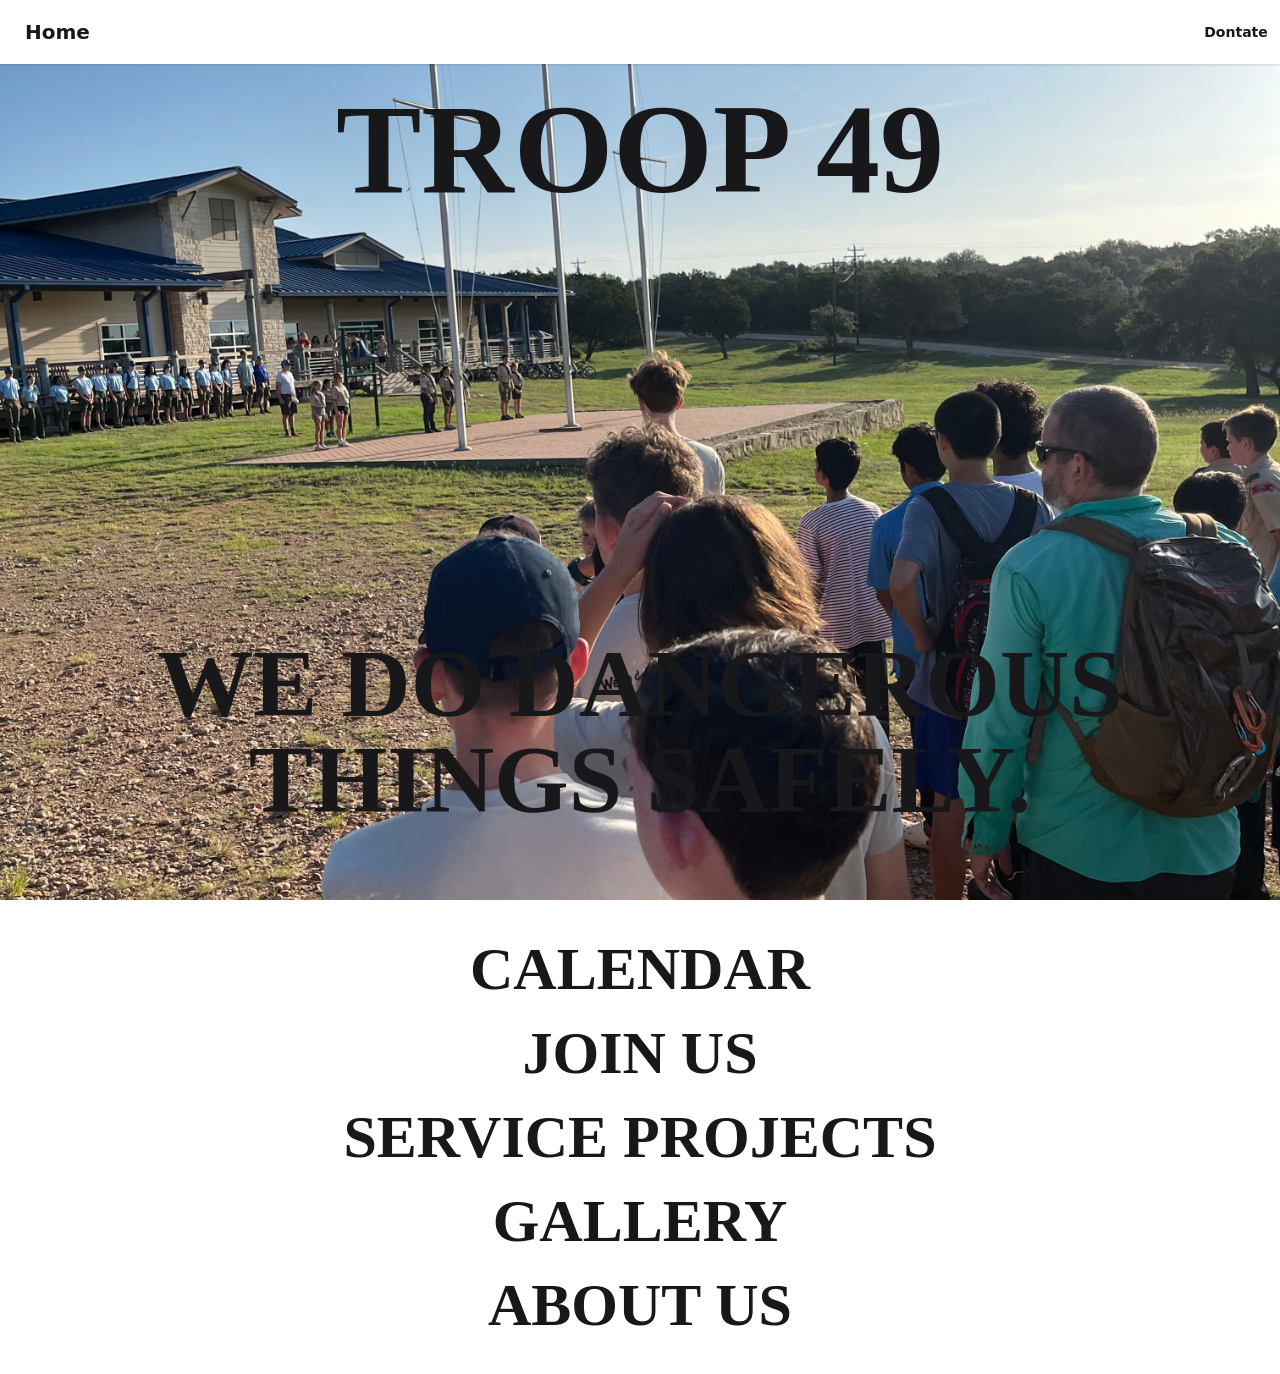
<file: index.html>
<!doctype html>
<html>
<head>
  <meta charset="UTF-8">
  <meta name="viewport" content="width=device-width, initial-scale=1.0">
  <link href="./output.css" rel="stylesheet">
  <link href="https://api.fontshare.com/v2/css?f[]=supreme@500,700&display=swap" rel="stylesheet"> 
</head>
<body>
    <div class="navbar bg-base-100 shadow-sm absolute top-0 z-10">
        <div class="flex-1">
            <a class="btn btn-ghost text-xl" href="./">Home</a>
        </div>
        <div class="flex-none">
            <button class="btn btn-square btn-ghost">
                <a href="https://troop49atx.square.site/" class="mr-8">Dontate</a>
            </button>
        </div>
    </div>

    <div class="relative text-center font-[supreme] font-bold flex h-screen object-center">
        <img src="hero3.jpg" alt="pluh" class="h-[100vh] min-w-screen overflow-x-hidden object-cover">
        <p class="absolute top-[5%] left-[50%] translate-x-[-50%] xl:text-9xl lg:text-8xl md:text-7xl text-4xl mt-10">
            TROOP 49
        </p>
        <p class="absolute bottom-[8%] m-0 left-[50%] translate-x-[-50%] w-[90vw] 2xl:text-9xl lg:text-8xl md:text-7xl text-4xl">
            WE DO DANGEROUS THINGS SAFELY.
        </p>
    </div>
    <div class="flex items-center flex-col justify-center text-center text-6xl m-[3vh] font-[supreme] font-bold">
        <a href="https://calendar.google.com/calendar/u/0?cid=YXVzdGludHJvb3A0OUBnbWFpbC5jb20" class="w-auto p-3 hover:text-7xl hover:p-1.5">
            CALENDAR
        </a>
        <a onclick="my_modal_2.showModal()" class="w-auto p-3 hover:text-7xl hover:p-1.5 cursor-pointer">
            JOIN US
        </a>
        <dialog id="my_modal_2" class="modal">
            <div class="modal-box font-sans">
                <h3 class="text-lg font-bold">Welcome!</h3>
                <p class="py-4 text-[1rem] font-normal">
                    Join us on any Tuesday night at Fath Lutheran Church!<br>
                    6600 Woodrow Ave, Austin, TX 78757; Tuesdays 7:00 PM
                </p>
                <div class="modal-action">
                    <form method="dialog">
                        <!-- if there is a button in form, it will close the modal -->
                        <button class="btn">Close</button>
                    </form>
                </div>
            </div>
        </dialog>
        <a href="./service" class="text-p w-auto p-3 hover:text-7xl hover:p-1.5">
            SERVICE PROJECTS
        </a>
        <a href="./gallery" class="w-auto p-3 hover:text-7xl hover:p-1.5">
            GALLERY
        </a>
        <a href="./aboutus" class="w-auto p-3 hover:text-7xl hover:p-1.5">
            ABOUT US
        </a>
    </div>
</body>
</html>
</file>
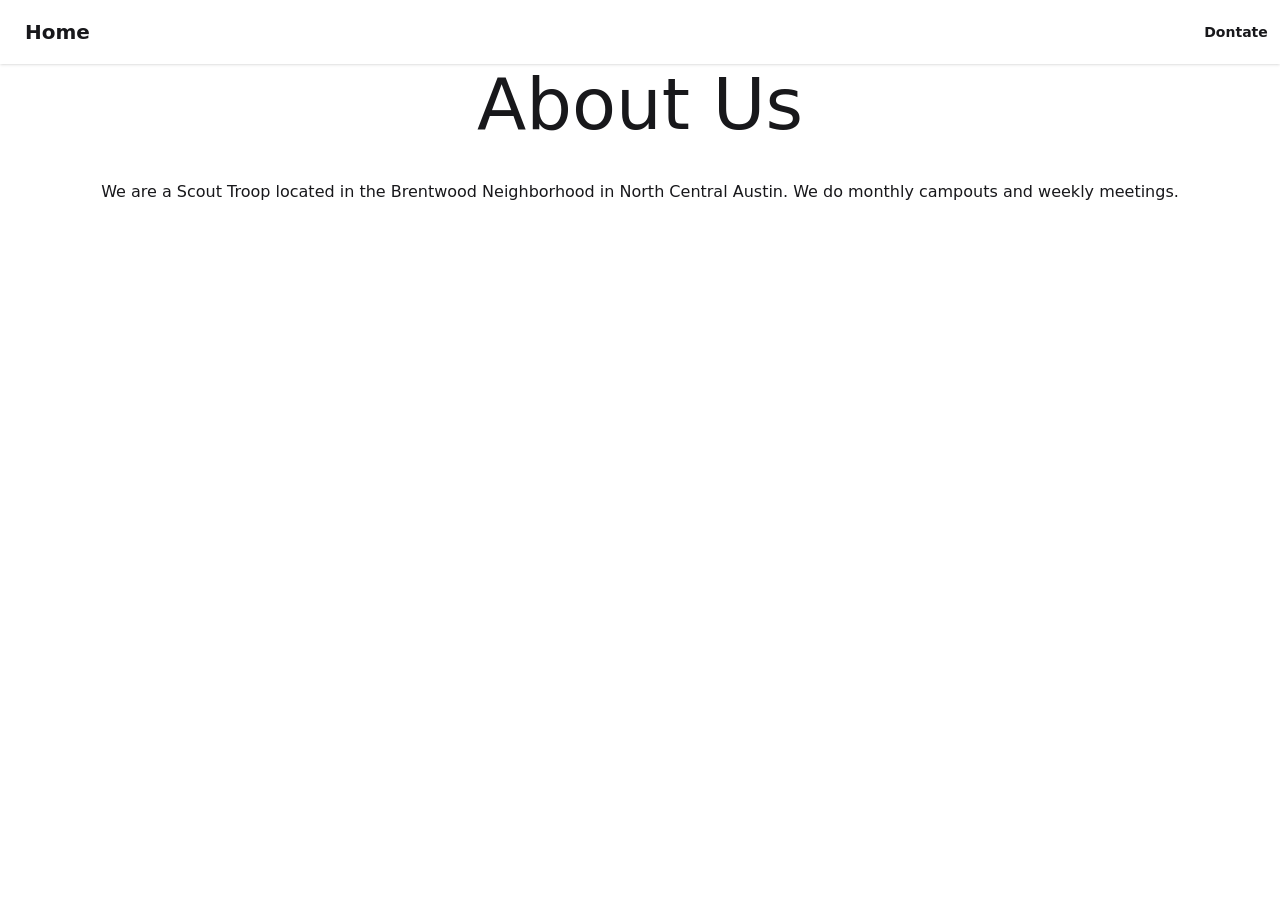
<file: aboutus/index.html>
<!doctype html>
<html>
<head>
  <meta charset="UTF-8">
  <meta name="viewport" content="width=device-width, initial-scale=1.0">
  <link href="../output.css" rel="stylesheet">
  <link href="https://api.fontshare.com/v2/css?f[]=supreme@500,700&display=swap" rel="stylesheet"> 
</head>
<body>
    <div class="navbar bg-base-100 shadow-sm absolute top-0 z-10">
        <div class="flex-1">
            <a class="btn btn-ghost text-xl" href="../">Home</a>
        </div>
        <div class="flex-none">
            <button class="btn btn-square btn-ghost">
                <a href="https://troop49atx.square.site/" class="mr-8">Dontate</a>
            </button>
        </div>
    </div>

    <div class=" flex flex-col  items-center justify-center mt-17">
        <h1 class="text-7xl text-center">About Us</h1>
        <p class="mt-10">
            We are a Scout Troop located in the Brentwood Neighborhood in North Central Austin. We do monthly campouts and weekly meetings.
        </p>
    </div>
</body>
</html>
</file>
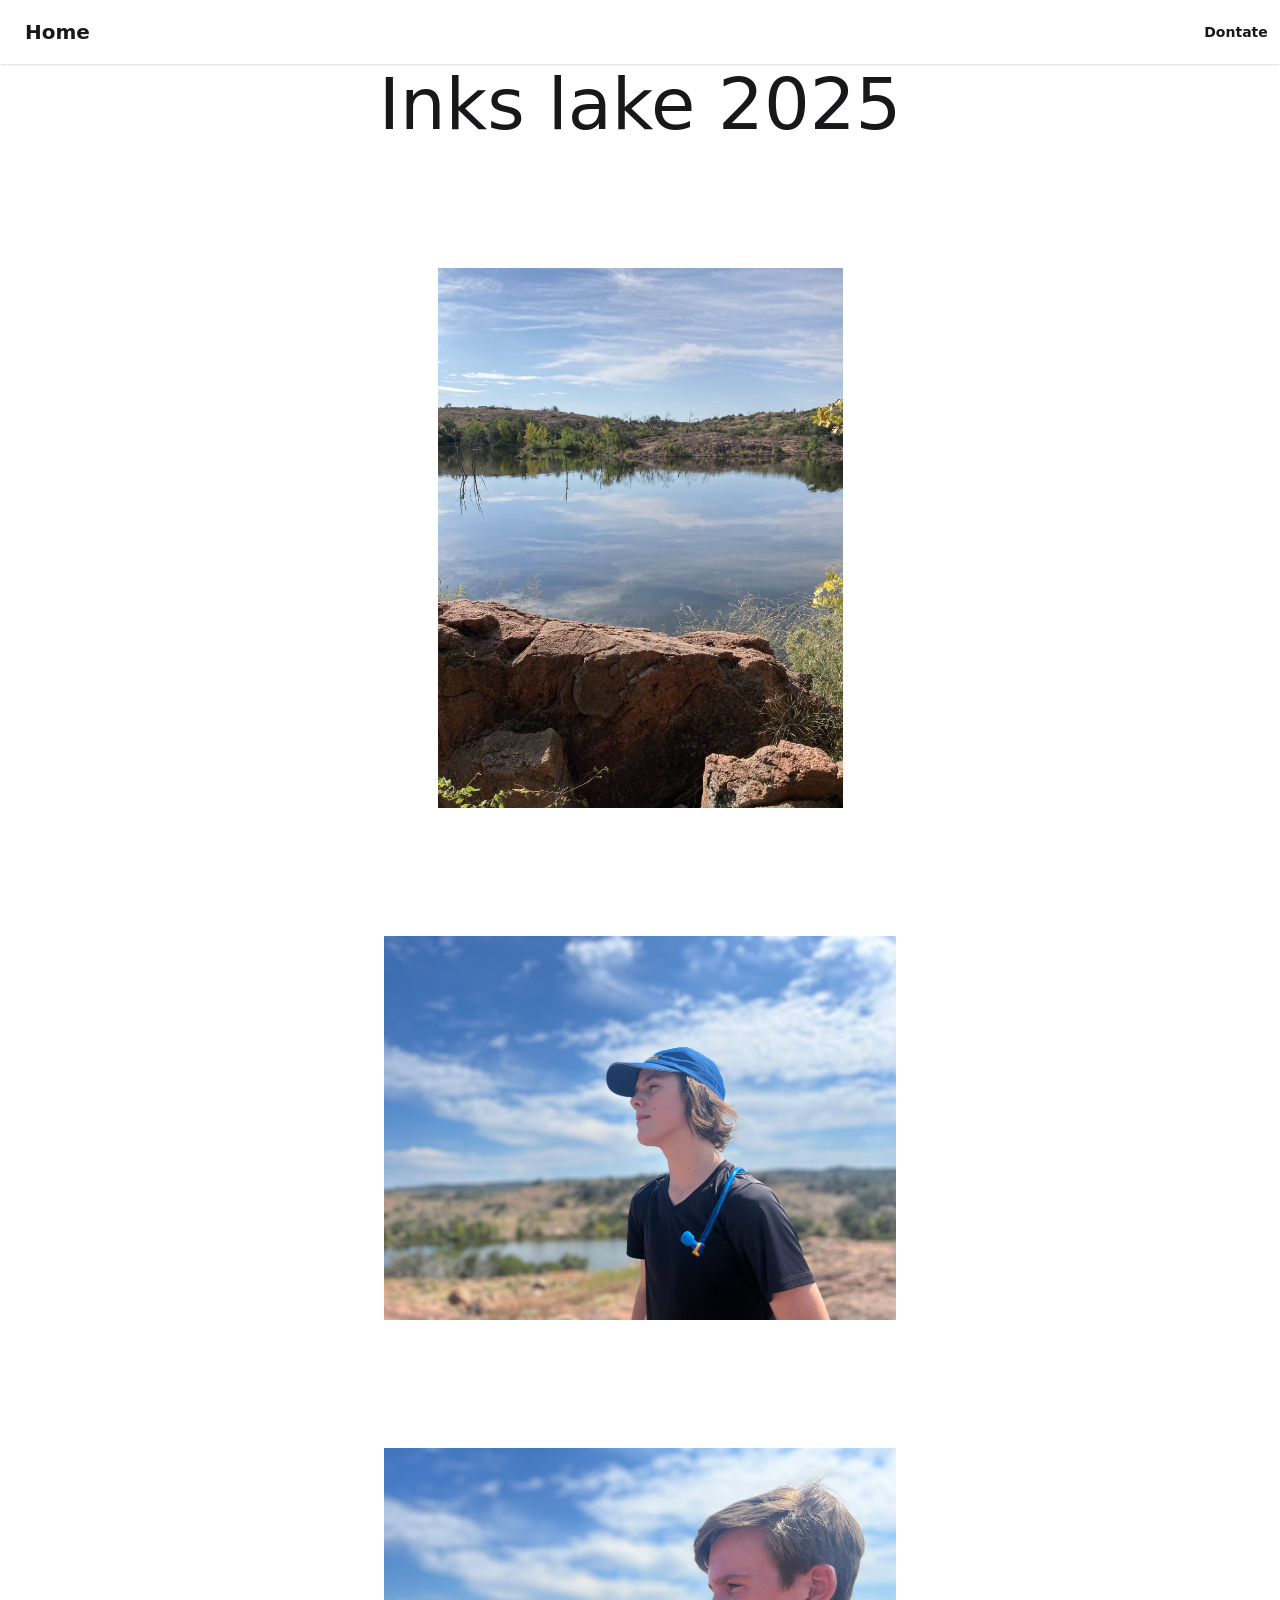
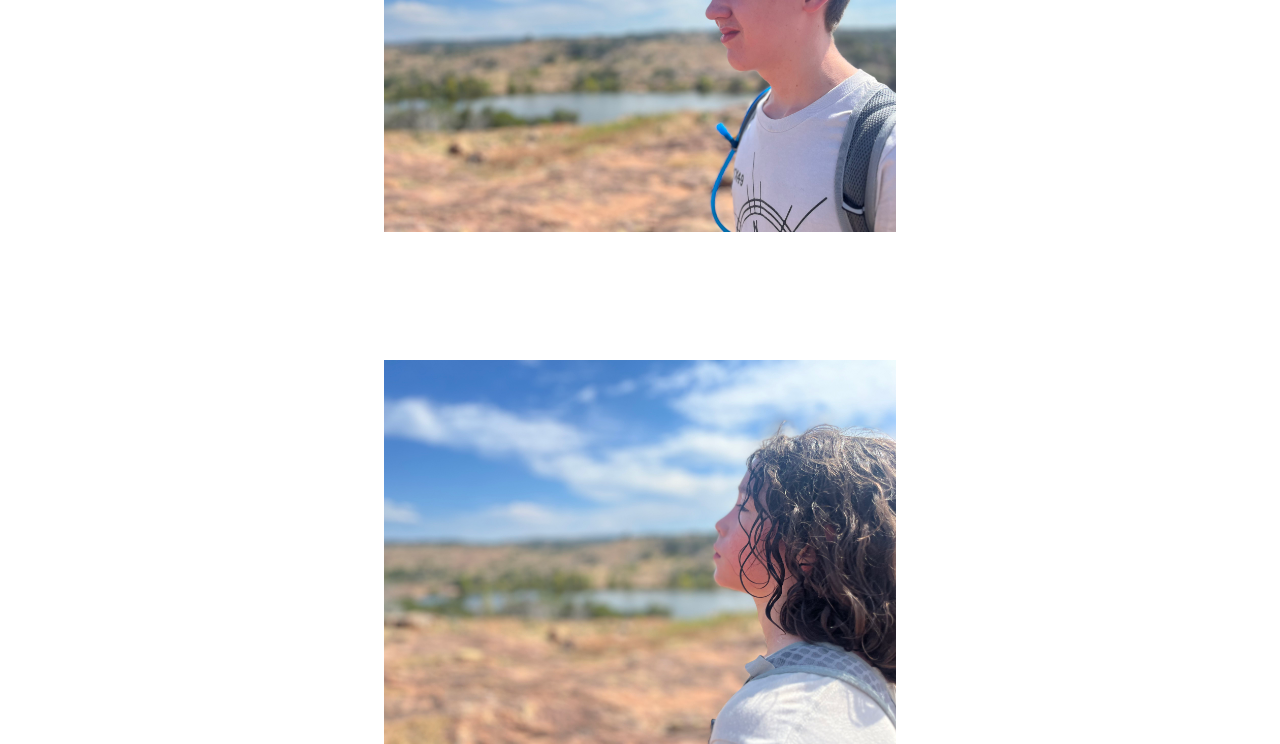
<file: gallery/index.html>
<!doctype html>
<html>
<head>
  <meta charset="UTF-8">
  <meta name="viewport" content="width=device-width, initial-scale=1.0">
  <link href="../output.css" rel="stylesheet">
  <link href="https://api.fontshare.com/v2/css?f[]=supreme@500,700&display=swap" rel="stylesheet"> 
</head>
<body>
    <div class="navbar bg-base-100 shadow-sm absolute top-0 z-10">
        <div class="flex-1">
            <a class="btn btn-ghost text-xl" href="../">Home</a>
        </div>
        <div class="flex-none">
            <button class="btn btn-square btn-ghost">
                <a href="https://troop49atx.square.site/" class="mr-8">Dontate</a>
            </button>
        </div>
    </div>

    <div class=" flex flex-col  items-center justify-center mt-17">
        <h1 class="text-7xl text-center">Inks lake 2025</h1>
        <img src="Inkslake2025/lake-inks-lake-2025.jpg" alt="lake" class="max-w-[40vw] max-h-[60vh] mt-[10vw]">
        <img src="Inkslake2025/Ian-inks-lake-2025.jpg" alt="Ian portrat" class="max-w-[40vw] max-h-[60vh] mt-[10vw]">
        <img src="Inkslake2025/Pierce-inks-lake-2025.jpg" alt="Pierce portrat" class="max-w-[40vw] max-h-[60vh] mt-[10vw]">
        <img src="Inkslake2025/Max-inks-lake-2025.jpg" alt="Max portrat" class="max-w-[40vw] max-h-[60vh] mt-[10vw]">
    </div>
</body>
</html>
</file>
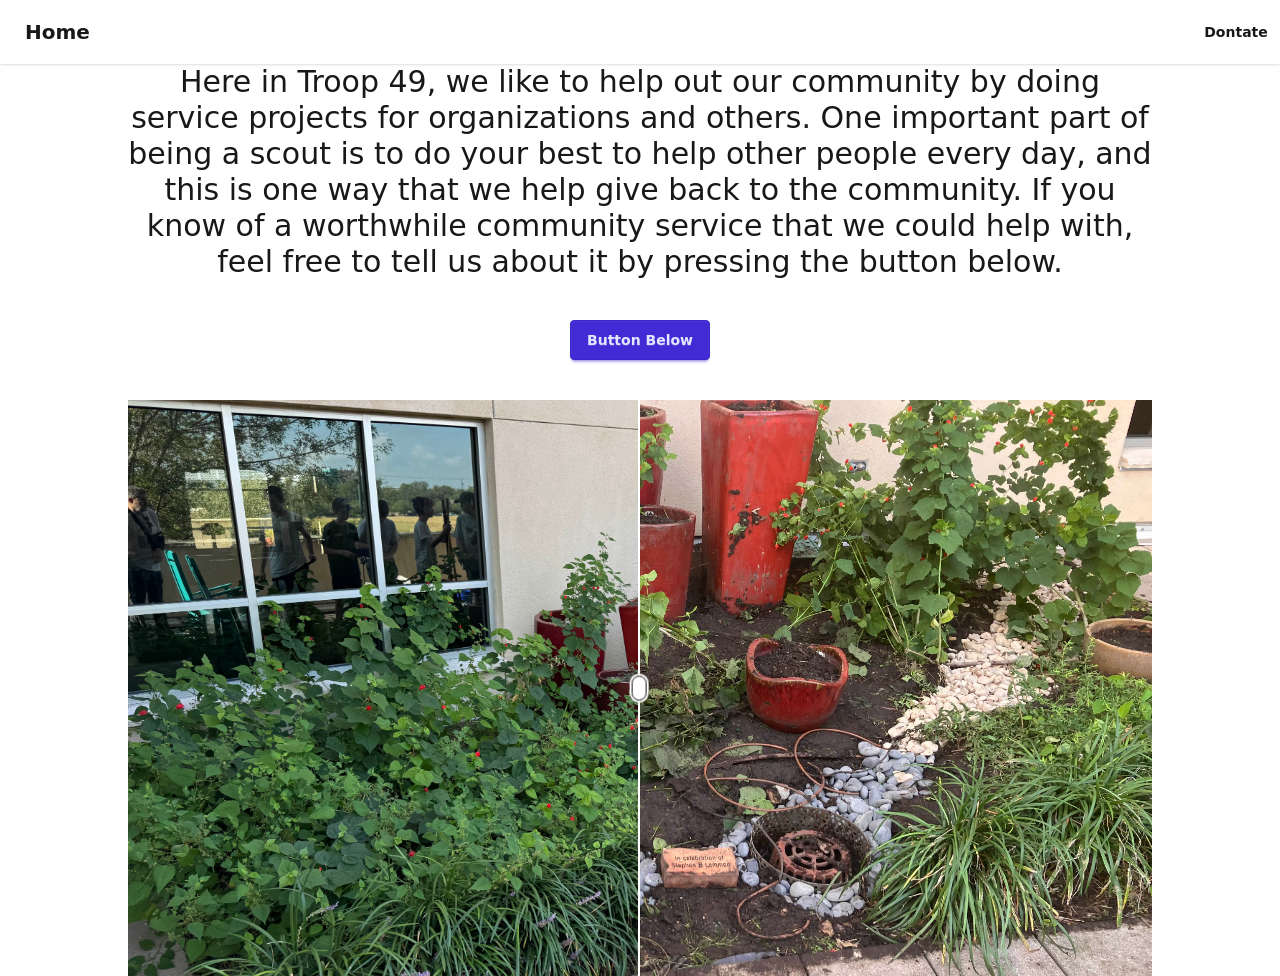
<file: service/index.html>
<!doctype html>
<html>
<head>
  <meta charset="UTF-8">
  <meta name="viewport" content="width=device-width, initial-scale=1.0">
  <link href="../output.css" rel="stylesheet">
  <link href="https://api.fontshare.com/v2/css?f[]=supreme@500,700&display=swap" rel="stylesheet"> 
</head>
<body>
    <div class="navbar bg-base-100 shadow-sm absolute top-0 z-10">
        <div class="flex-1">
            <a class="btn btn-ghost text-xl" href="../">Home</a>
        </div>
        <div class="flex-none">
            <button class="btn btn-square btn-ghost">
                <a href="https://troop49atx.square.site/" class="mr-8">Dontate</a>
            </button>
        </div>
    </div>

    <div class=" flex flex-col  items-center justify-center">
        <p class="text-center text-3xl w-[80vw] mt-16">
            Here in Troop 49, we like to help out our community by doing service projects for organizations and others. One 
            important part of being a scout is to do your best to help other people every day, and this is one way that we help 
            give back to the community. If you know of a worthwhile community service that we could help with, feel free to 
            tell us about it by pressing the button below.
        </p>
        <!-- Open the modal using ID.showModal() method -->
        <button class="btn m-10 btn-primary" onclick="my_modal_1.showModal()">Button Below</button>
        <dialog id="my_modal_1" class="modal">
            <div class="modal-box">
                <h3 class="text-lg font-bold">Tell us about a service!</h3>
                <p class="py-4">Email: austintroop49@gmail.com <br> <br>
                    (Press ESC key or click the button below to close)
                </p>
                <div class="modal-action">
                    <form method="dialog">
                        <!-- if there is a button in form, it will close the modal -->
                        <button class="btn">Close</button>
                    </form>
                </div>
             </div>
        </dialog>

        <figure class="diff aspect-16/9 w-[80vw] h-auto" tabindex="0">
            <div class="diff-item-1" role="img" tabindex="0">
                <img alt="before" src="../before.jpg" />
            </div>
            <div class="diff-item-2" role="img">
                <img alt="daisy" src="../after.jpg" />
            </div>
            <div class="diff-resizer"></div>
        </figure>
    </div>
</body>
</html>
</file>
<file: output.css>
/*! tailwindcss v4.1.13 | MIT License | https://tailwindcss.com */
@layer properties;
@layer theme, base, components, utilities;
@layer theme {
  :root, :host {
    --font-sans: ui-sans-serif, system-ui, sans-serif, "Apple Color Emoji",
      "Segoe UI Emoji", "Segoe UI Symbol", "Noto Color Emoji";
    --font-mono: ui-monospace, SFMono-Regular, Menlo, Monaco, Consolas, "Liberation Mono",
      "Courier New", monospace;
    --spacing: 0.25rem;
    --text-lg: 1.125rem;
    --text-lg--line-height: calc(1.75 / 1.125);
    --text-xl: 1.25rem;
    --text-xl--line-height: calc(1.75 / 1.25);
    --text-3xl: 1.875rem;
    --text-3xl--line-height: calc(2.25 / 1.875);
    --text-4xl: 2.25rem;
    --text-4xl--line-height: calc(2.5 / 2.25);
    --text-6xl: 3.75rem;
    --text-6xl--line-height: 1;
    --text-7xl: 4.5rem;
    --text-7xl--line-height: 1;
    --text-8xl: 6rem;
    --text-8xl--line-height: 1;
    --text-9xl: 8rem;
    --text-9xl--line-height: 1;
    --font-weight-normal: 400;
    --font-weight-bold: 700;
    --default-font-family: var(--font-sans);
    --default-mono-font-family: var(--font-mono);
  }
}
@layer base {
  *, ::after, ::before, ::backdrop, ::file-selector-button {
    box-sizing: border-box;
    margin: 0;
    padding: 0;
    border: 0 solid;
  }
  html, :host {
    line-height: 1.5;
    -webkit-text-size-adjust: 100%;
    tab-size: 4;
    font-family: var(--default-font-family, ui-sans-serif, system-ui, sans-serif, "Apple Color Emoji", "Segoe UI Emoji", "Segoe UI Symbol", "Noto Color Emoji");
    font-feature-settings: var(--default-font-feature-settings, normal);
    font-variation-settings: var(--default-font-variation-settings, normal);
    -webkit-tap-highlight-color: transparent;
  }
  hr {
    height: 0;
    color: inherit;
    border-top-width: 1px;
  }
  abbr:where([title]) {
    -webkit-text-decoration: underline dotted;
    text-decoration: underline dotted;
  }
  h1, h2, h3, h4, h5, h6 {
    font-size: inherit;
    font-weight: inherit;
  }
  a {
    color: inherit;
    -webkit-text-decoration: inherit;
    text-decoration: inherit;
  }
  b, strong {
    font-weight: bolder;
  }
  code, kbd, samp, pre {
    font-family: var(--default-mono-font-family, ui-monospace, SFMono-Regular, Menlo, Monaco, Consolas, "Liberation Mono", "Courier New", monospace);
    font-feature-settings: var(--default-mono-font-feature-settings, normal);
    font-variation-settings: var(--default-mono-font-variation-settings, normal);
    font-size: 1em;
  }
  small {
    font-size: 80%;
  }
  sub, sup {
    font-size: 75%;
    line-height: 0;
    position: relative;
    vertical-align: baseline;
  }
  sub {
    bottom: -0.25em;
  }
  sup {
    top: -0.5em;
  }
  table {
    text-indent: 0;
    border-color: inherit;
    border-collapse: collapse;
  }
  :-moz-focusring {
    outline: auto;
  }
  progress {
    vertical-align: baseline;
  }
  summary {
    display: list-item;
  }
  ol, ul, menu {
    list-style: none;
  }
  img, svg, video, canvas, audio, iframe, embed, object {
    display: block;
    vertical-align: middle;
  }
  img, video {
    max-width: 100%;
    height: auto;
  }
  button, input, select, optgroup, textarea, ::file-selector-button {
    font: inherit;
    font-feature-settings: inherit;
    font-variation-settings: inherit;
    letter-spacing: inherit;
    color: inherit;
    border-radius: 0;
    background-color: transparent;
    opacity: 1;
  }
  :where(select:is([multiple], [size])) optgroup {
    font-weight: bolder;
  }
  :where(select:is([multiple], [size])) optgroup option {
    padding-inline-start: 20px;
  }
  ::file-selector-button {
    margin-inline-end: 4px;
  }
  ::placeholder {
    opacity: 1;
  }
  @supports (not (-webkit-appearance: -apple-pay-button))  or (contain-intrinsic-size: 1px) {
    ::placeholder {
      color: currentcolor;
      @supports (color: color-mix(in lab, red, red)) {
        color: color-mix(in oklab, currentcolor 50%, transparent);
      }
    }
  }
  textarea {
    resize: vertical;
  }
  ::-webkit-search-decoration {
    -webkit-appearance: none;
  }
  ::-webkit-date-and-time-value {
    min-height: 1lh;
    text-align: inherit;
  }
  ::-webkit-datetime-edit {
    display: inline-flex;
  }
  ::-webkit-datetime-edit-fields-wrapper {
    padding: 0;
  }
  ::-webkit-datetime-edit, ::-webkit-datetime-edit-year-field, ::-webkit-datetime-edit-month-field, ::-webkit-datetime-edit-day-field, ::-webkit-datetime-edit-hour-field, ::-webkit-datetime-edit-minute-field, ::-webkit-datetime-edit-second-field, ::-webkit-datetime-edit-millisecond-field, ::-webkit-datetime-edit-meridiem-field {
    padding-block: 0;
  }
  ::-webkit-calendar-picker-indicator {
    line-height: 1;
  }
  :-moz-ui-invalid {
    box-shadow: none;
  }
  button, input:where([type="button"], [type="reset"], [type="submit"]), ::file-selector-button {
    appearance: button;
  }
  ::-webkit-inner-spin-button, ::-webkit-outer-spin-button {
    height: auto;
  }
  [hidden]:where(:not([hidden="until-found"])) {
    display: none !important;
  }
}
@layer utilities {
  .diff {
    position: relative;
    display: grid;
    width: 100%;
    overflow: hidden;
    webkit-user-select: none;
    user-select: none;
    grid-template-rows: 1fr 1.8rem 1fr;
    direction: ltr;
    container-type: inline-size;
    grid-template-columns: auto 1fr;
    &:focus-visible, &:has(.diff-item-1:focus-visible) {
      outline-style: var(--tw-outline-style);
      outline-width: 2px;
      outline-offset: 1px;
      outline-color: var(--color-base-content);
    }
    &:focus-visible {
      outline-style: var(--tw-outline-style);
      outline-width: 2px;
      outline-offset: 1px;
      outline-color: var(--color-base-content);
      .diff-resizer {
        min-width: 95cqi;
        max-width: 95cqi;
      }
    }
    &:has(.diff-item-1:focus-visible) {
      outline-style: var(--tw-outline-style);
      outline-width: 2px;
      outline-offset: 1px;
      .diff-resizer {
        min-width: 5cqi;
        max-width: 5cqi;
      }
    }
    @supports (-webkit-overflow-scrolling: touch) and (overflow: -webkit-paged-x) {
      &:focus {
        .diff-resizer {
          min-width: 5cqi;
          max-width: 5cqi;
        }
      }
      &:has(.diff-item-1:focus) {
        .diff-resizer {
          min-width: 95cqi;
          max-width: 95cqi;
        }
      }
    }
  }
  .modal {
    pointer-events: none;
    visibility: hidden;
    position: fixed;
    inset: calc(0.25rem * 0);
    margin: calc(0.25rem * 0);
    display: grid;
    height: 100%;
    max-height: none;
    width: 100%;
    max-width: none;
    align-items: center;
    justify-items: center;
    background-color: transparent;
    padding: calc(0.25rem * 0);
    color: inherit;
    overflow-x: hidden;
    transition: translate 0.3s ease-out, visibility 0.3s allow-discrete, background-color 0.3s ease-out, opacity 0.1s ease-out;
    overflow-y: hidden;
    overscroll-behavior: contain;
    z-index: 999;
    scrollbar-gutter: auto;
    &::backdrop {
      display: none;
    }
    &.modal-open, &[open], &:target {
      pointer-events: auto;
      visibility: visible;
      opacity: 100%;
      background-color: oklch(0% 0 0/ 0.4);
      .modal-box {
        translate: 0 0;
        scale: 1;
        opacity: 1;
      }
    }
    @starting-style {
      &.modal-open, &[open], &:target {
        visibility: hidden;
        opacity: 0%;
      }
    }
  }
  .diff-item-2 {
    position: relative;
    grid-column-start: 1;
    grid-row: span 3 / span 3;
    grid-row-start: 1;
    &:after {
      pointer-events: none;
      position: absolute;
      top: calc(1/2 * 100%);
      right: 1px;
      bottom: calc(0.25rem * 0);
      z-index: 2;
      border-radius: calc(infinity * 1px);
      background-color: var(--color-base-100);
      @supports (color: color-mix(in lab, red, red)) {
        background-color: color-mix(in oklab, var(--color-base-100) 50%, transparent);
      }
      width: 1.2rem;
      height: 1.8rem;
      border: 2px solid var(--color-base-100);
      content: "";
      outline: 1px solid var(--color-base-content);
      @supports (color: color-mix(in lab, red, red)) {
        outline: 1px solid color-mix(in oklab, var(--color-base-content) 5%, #0000);
      }
      outline-offset: -3px;
      backdrop-filter: blur(8px);
      box-shadow: 0 1px 2px 0 oklch(0% 0 0 / 0.1);
      translate: 50% -50%;
    }
    > * {
      pointer-events: none;
      position: absolute;
      top: calc(0.25rem * 0);
      bottom: calc(0.25rem * 0);
      left: calc(0.25rem * 0);
      height: 100%;
      width: 100cqi;
      max-width: none;
      object-fit: cover;
      object-position: center;
    }
    @supports (-webkit-overflow-scrolling: touch) and (overflow: -webkit-paged-x) {
      &:after {
        content: none;
      }
    }
  }
  .diff-item-1 {
    position: relative;
    z-index: 1;
    grid-column-start: 1;
    grid-row: span 3 / span 3;
    grid-row-start: 1;
    overflow: hidden;
    border-right: 2px solid var(--color-base-100);
    &:focus-visible {
      --tw-outline-style: none;
      outline-style: none;
    }
    > * {
      pointer-events: none;
      position: absolute;
      top: calc(0.25rem * 0);
      bottom: calc(0.25rem * 0);
      left: calc(0.25rem * 0);
      height: 100%;
      width: 100cqi;
      max-width: none;
      object-fit: cover;
      object-position: center;
    }
  }
  .btn {
    :where(&) {
      width: unset;
    }
    display: inline-flex;
    flex-shrink: 0;
    cursor: pointer;
    flex-wrap: nowrap;
    align-items: center;
    justify-content: center;
    gap: calc(0.25rem * 1.5);
    text-align: center;
    vertical-align: middle;
    outline-offset: 2px;
    webkit-user-select: none;
    user-select: none;
    padding-inline: var(--btn-p);
    color: var(--btn-fg);
    --tw-prose-links: var(--btn-fg);
    height: var(--size);
    font-size: var(--fontsize, 0.875rem);
    font-weight: 600;
    outline-color: var(--btn-color, var(--color-base-content));
    transition-property: color, background-color, border-color, box-shadow;
    transition-timing-function: cubic-bezier(0, 0, 0.2, 1);
    transition-duration: 0.2s;
    border-start-start-radius: var(--join-ss, var(--radius-field));
    border-start-end-radius: var(--join-se, var(--radius-field));
    border-end-start-radius: var(--join-es, var(--radius-field));
    border-end-end-radius: var(--join-ee, var(--radius-field));
    background-color: var(--btn-bg);
    background-size: auto, calc(var(--noise) * 100%);
    background-image: none, var(--btn-noise);
    border-width: var(--border);
    border-style: solid;
    border-color: var(--btn-border);
    text-shadow: 0 0.5px oklch(100% 0 0 / calc(var(--depth) * 0.15));
    touch-action: manipulation;
    box-shadow: 0 0.5px 0 0.5px oklch(100% 0 0 / calc(var(--depth) * 6%)) inset, var(--btn-shadow);
    --size: calc(var(--size-field, 0.25rem) * 10);
    --btn-bg: var(--btn-color, var(--color-base-200));
    --btn-fg: var(--color-base-content);
    --btn-p: 1rem;
    --btn-border: var(--btn-bg);
    @supports (color: color-mix(in lab, red, red)) {
      --btn-border: color-mix(in oklab, var(--btn-bg), #000 calc(var(--depth) * 5%));
    }
    --btn-shadow: 0 3px 2px -2px var(--btn-bg),
    0 4px 3px -2px var(--btn-bg);
    @supports (color: color-mix(in lab, red, red)) {
      --btn-shadow: 0 3px 2px -2px color-mix(in oklab, var(--btn-bg) calc(var(--depth) * 30%), #0000),
    0 4px 3px -2px color-mix(in oklab, var(--btn-bg) calc(var(--depth) * 30%), #0000);
    }
    --btn-noise: var(--fx-noise);
    .prose & {
      text-decoration-line: none;
    }
    @media (hover: hover) {
      &:hover {
        --btn-bg: var(--btn-color, var(--color-base-200));
        @supports (color: color-mix(in lab, red, red)) {
          --btn-bg: color-mix(in oklab, var(--btn-color, var(--color-base-200)), #000 7%);
        }
      }
    }
    &:focus-visible, &:has(:focus-visible) {
      outline-width: 2px;
      outline-style: solid;
      isolation: isolate;
    }
    &:active:not(.btn-active) {
      translate: 0 0.5px;
      --btn-bg: var(--btn-color, var(--color-base-200));
      @supports (color: color-mix(in lab, red, red)) {
        --btn-bg: color-mix(in oklab, var(--btn-color, var(--color-base-200)), #000 5%);
      }
      --btn-border: var(--btn-color, var(--color-base-200));
      @supports (color: color-mix(in lab, red, red)) {
        --btn-border: color-mix(in oklab, var(--btn-color, var(--color-base-200)), #000 7%);
      }
      --btn-shadow: 0 0 0 0 oklch(0% 0 0/0), 0 0 0 0 oklch(0% 0 0/0);
    }
    &:is(:disabled, [disabled], .btn-disabled) {
      &:not(.btn-link, .btn-ghost) {
        background-color: var(--color-base-content);
        @supports (color: color-mix(in lab, red, red)) {
          background-color: color-mix(in oklab, var(--color-base-content) 10%, transparent);
        }
        box-shadow: none;
      }
      pointer-events: none;
      --btn-border: #0000;
      --btn-noise: none;
      --btn-fg: var(--color-base-content);
      @supports (color: color-mix(in lab, red, red)) {
        --btn-fg: color-mix(in oklch, var(--color-base-content) 20%, #0000);
      }
      @media (hover: hover) {
        &:hover {
          pointer-events: none;
          background-color: var(--color-neutral);
          @supports (color: color-mix(in lab, red, red)) {
            background-color: color-mix(in oklab, var(--color-neutral) 20%, transparent);
          }
          --btn-border: #0000;
          --btn-fg: var(--color-base-content);
          @supports (color: color-mix(in lab, red, red)) {
            --btn-fg: color-mix(in oklch, var(--color-base-content) 20%, #0000);
          }
        }
      }
    }
    &:is(input[type="checkbox"], input[type="radio"]) {
      appearance: none;
      &::after {
        content: attr(aria-label);
      }
    }
    &:where(input:checked:not(.filter .btn)) {
      --btn-color: var(--color-primary);
      --btn-fg: var(--color-primary-content);
      isolation: isolate;
    }
  }
  .diff-resizer {
    position: relative;
    z-index: 1;
    grid-column-start: 1;
    grid-row-start: 2;
    height: calc(0.25rem * 4);
    width: 50cqi;
    max-width: calc(100cqi - 1rem);
    min-width: 1rem;
    resize: horizontal;
    overflow: hidden;
    opacity: 0%;
    transform: scaleY(3) translate(0.35rem, 0.35rem);
    cursor: ew-resize;
    transform-origin: 100% 100%;
    clip-path: inset(calc(100% - 0.75rem) 0 0 calc(100% - 0.75rem));
    transition: min-width 0.3s ease-out, max-width 0.3s ease-out;
  }
  .absolute {
    position: absolute;
  }
  .relative {
    position: relative;
  }
  .top-0 {
    top: calc(var(--spacing) * 0);
  }
  .top-\[5\%\] {
    top: 5%;
  }
  .bottom-\[8\%\] {
    bottom: 8%;
  }
  .left-\[50\%\] {
    left: 50%;
  }
  .z-10 {
    z-index: 10;
  }
  .modal-box {
    grid-column-start: 1;
    grid-row-start: 1;
    max-height: 100vh;
    width: calc(11/12 * 100%);
    max-width: 32rem;
    background-color: var(--color-base-100);
    padding: calc(0.25rem * 6);
    transition: translate 0.3s ease-out, scale 0.3s ease-out, opacity 0.2s ease-out 0.05s, box-shadow 0.3s ease-out;
    border-top-left-radius: var(--modal-tl, var(--radius-box));
    border-top-right-radius: var(--modal-tr, var(--radius-box));
    border-bottom-left-radius: var(--modal-bl, var(--radius-box));
    border-bottom-right-radius: var(--modal-br, var(--radius-box));
    scale: 95%;
    opacity: 0;
    box-shadow: oklch(0% 0 0/ 0.25) 0px 25px 50px -12px;
    overflow-y: auto;
    overscroll-behavior: contain;
  }
  .m-0 {
    margin: calc(var(--spacing) * 0);
  }
  .m-10 {
    margin: calc(var(--spacing) * 10);
  }
  .m-\[3vh\] {
    margin: 3vh;
  }
  .modal-action {
    margin-top: calc(0.25rem * 6);
    display: flex;
    justify-content: flex-end;
    gap: calc(0.25rem * 2);
  }
  .mt-10 {
    margin-top: calc(var(--spacing) * 10);
  }
  .mt-16 {
    margin-top: calc(var(--spacing) * 16);
  }
  .mt-17 {
    margin-top: calc(var(--spacing) * 17);
  }
  .mt-\[10vw\] {
    margin-top: 10vw;
  }
  .mr-8 {
    margin-right: calc(var(--spacing) * 8);
  }
  .navbar {
    display: flex;
    width: 100%;
    align-items: center;
    padding: 0.5rem;
    min-height: 4rem;
  }
  .flex {
    display: flex;
  }
  .aspect-16\/9 {
    aspect-ratio: 16/9;
  }
  .btn-square {
    padding-inline: calc(0.25rem * 0);
    width: var(--size);
    height: var(--size);
  }
  .h-\[100vh\] {
    height: 100vh;
  }
  .h-auto {
    height: auto;
  }
  .h-screen {
    height: 100vh;
  }
  .max-h-\[60vh\] {
    max-height: 60vh;
  }
  .w-\[80vw\] {
    width: 80vw;
  }
  .w-\[90vw\] {
    width: 90vw;
  }
  .w-auto {
    width: auto;
  }
  .max-w-\[40vw\] {
    max-width: 40vw;
  }
  .min-w-screen {
    min-width: 100vw;
  }
  .flex-1 {
    flex: 1;
  }
  .flex-none {
    flex: none;
  }
  .translate-x-\[-50\%\] {
    --tw-translate-x: -50%;
    translate: var(--tw-translate-x) var(--tw-translate-y);
  }
  .cursor-pointer {
    cursor: pointer;
  }
  .flex-col {
    flex-direction: column;
  }
  .items-center {
    align-items: center;
  }
  .justify-center {
    justify-content: center;
  }
  .overflow-x-hidden {
    overflow-x: hidden;
  }
  .bg-base-100 {
    background-color: var(--color-base-100);
  }
  .object-cover {
    object-fit: cover;
  }
  .object-center {
    object-position: center;
  }
  .p-3 {
    padding: calc(var(--spacing) * 3);
  }
  .py-4 {
    padding-block: calc(var(--spacing) * 4);
  }
  .text-center {
    text-align: center;
  }
  .font-\[supreme\] {
    font-family: supreme;
  }
  .font-sans {
    font-family: var(--font-sans);
  }
  .text-3xl {
    font-size: var(--text-3xl);
    line-height: var(--tw-leading, var(--text-3xl--line-height));
  }
  .text-4xl {
    font-size: var(--text-4xl);
    line-height: var(--tw-leading, var(--text-4xl--line-height));
  }
  .text-6xl {
    font-size: var(--text-6xl);
    line-height: var(--tw-leading, var(--text-6xl--line-height));
  }
  .text-7xl {
    font-size: var(--text-7xl);
    line-height: var(--tw-leading, var(--text-7xl--line-height));
  }
  .text-lg {
    font-size: var(--text-lg);
    line-height: var(--tw-leading, var(--text-lg--line-height));
  }
  .text-xl {
    font-size: var(--text-xl);
    line-height: var(--tw-leading, var(--text-xl--line-height));
  }
  .text-\[1rem\] {
    font-size: 1rem;
  }
  .font-bold {
    --tw-font-weight: var(--font-weight-bold);
    font-weight: var(--font-weight-bold);
  }
  .font-normal {
    --tw-font-weight: var(--font-weight-normal);
    font-weight: var(--font-weight-normal);
  }
  .shadow-sm {
    --tw-shadow: 0 1px 3px 0 var(--tw-shadow-color, rgb(0 0 0 / 0.1)), 0 1px 2px -1px var(--tw-shadow-color, rgb(0 0 0 / 0.1));
    box-shadow: var(--tw-inset-shadow), var(--tw-inset-ring-shadow), var(--tw-ring-offset-shadow), var(--tw-ring-shadow), var(--tw-shadow);
  }
  .btn-ghost {
    &:not(.btn-active, :hover, :active:focus, :focus-visible) {
      --btn-shadow: "";
      --btn-bg: #0000;
      --btn-border: #0000;
      --btn-noise: none;
      &:not(:disabled, [disabled], .btn-disabled) {
        outline-color: currentcolor;
        --btn-fg: currentColor;
      }
    }
    @media (hover: none) {
      &:hover:not(.btn-active, :active, :focus-visible, :disabled, [disabled], .btn-disabled) {
        --btn-shadow: "";
        --btn-bg: #0000;
        --btn-border: #0000;
        --btn-noise: none;
        --btn-fg: currentColor;
      }
    }
  }
  .btn-primary {
    --btn-color: var(--color-primary);
    --btn-fg: var(--color-primary-content);
  }
  .hover\:p-1\.5 {
    &:hover {
      @media (hover: hover) {
        padding: calc(var(--spacing) * 1.5);
      }
    }
  }
  .hover\:text-7xl {
    &:hover {
      @media (hover: hover) {
        font-size: var(--text-7xl);
        line-height: var(--tw-leading, var(--text-7xl--line-height));
      }
    }
  }
  .md\:text-7xl {
    @media (width >= 48rem) {
      font-size: var(--text-7xl);
      line-height: var(--tw-leading, var(--text-7xl--line-height));
    }
  }
  .lg\:text-8xl {
    @media (width >= 64rem) {
      font-size: var(--text-8xl);
      line-height: var(--tw-leading, var(--text-8xl--line-height));
    }
  }
  .xl\:text-9xl {
    @media (width >= 80rem) {
      font-size: var(--text-9xl);
      line-height: var(--tw-leading, var(--text-9xl--line-height));
    }
  }
  .\32 xl\:text-9xl {
    @media (width >= 96rem) {
      font-size: var(--text-9xl);
      line-height: var(--tw-leading, var(--text-9xl--line-height));
    }
  }
}
@layer base {
  :where(:root),:root:has(input.theme-controller[value=light]:checked),[data-theme=light] {
    color-scheme: light;
    --color-base-100: oklch(100% 0 0);
    --color-base-200: oklch(98% 0 0);
    --color-base-300: oklch(95% 0 0);
    --color-base-content: oklch(21% 0.006 285.885);
    --color-primary: oklch(45% 0.24 277.023);
    --color-primary-content: oklch(93% 0.034 272.788);
    --color-secondary: oklch(65% 0.241 354.308);
    --color-secondary-content: oklch(94% 0.028 342.258);
    --color-accent: oklch(77% 0.152 181.912);
    --color-accent-content: oklch(38% 0.063 188.416);
    --color-neutral: oklch(14% 0.005 285.823);
    --color-neutral-content: oklch(92% 0.004 286.32);
    --color-info: oklch(74% 0.16 232.661);
    --color-info-content: oklch(29% 0.066 243.157);
    --color-success: oklch(76% 0.177 163.223);
    --color-success-content: oklch(37% 0.077 168.94);
    --color-warning: oklch(82% 0.189 84.429);
    --color-warning-content: oklch(41% 0.112 45.904);
    --color-error: oklch(71% 0.194 13.428);
    --color-error-content: oklch(27% 0.105 12.094);
    --radius-selector: 0.5rem;
    --radius-field: 0.25rem;
    --radius-box: 0.5rem;
    --size-selector: 0.25rem;
    --size-field: 0.25rem;
    --border: 1px;
    --depth: 1;
    --noise: 0;
  }
}
@layer base {
  @media (prefers-color-scheme: dark) {
    :root:not([data-theme]) {
      color-scheme: dark;
      --color-base-100: oklch(25.33% 0.016 252.42);
      --color-base-200: oklch(23.26% 0.014 253.1);
      --color-base-300: oklch(21.15% 0.012 254.09);
      --color-base-content: oklch(97.807% 0.029 256.847);
      --color-primary: oklch(58% 0.233 277.117);
      --color-primary-content: oklch(96% 0.018 272.314);
      --color-secondary: oklch(65% 0.241 354.308);
      --color-secondary-content: oklch(94% 0.028 342.258);
      --color-accent: oklch(77% 0.152 181.912);
      --color-accent-content: oklch(38% 0.063 188.416);
      --color-neutral: oklch(14% 0.005 285.823);
      --color-neutral-content: oklch(92% 0.004 286.32);
      --color-info: oklch(74% 0.16 232.661);
      --color-info-content: oklch(29% 0.066 243.157);
      --color-success: oklch(76% 0.177 163.223);
      --color-success-content: oklch(37% 0.077 168.94);
      --color-warning: oklch(82% 0.189 84.429);
      --color-warning-content: oklch(41% 0.112 45.904);
      --color-error: oklch(71% 0.194 13.428);
      --color-error-content: oklch(27% 0.105 12.094);
      --radius-selector: 0.5rem;
      --radius-field: 0.25rem;
      --radius-box: 0.5rem;
      --size-selector: 0.25rem;
      --size-field: 0.25rem;
      --border: 1px;
      --depth: 1;
      --noise: 0;
    }
  }
}
@layer base {
  :root:has(input.theme-controller[value=light]:checked),[data-theme=light] {
    color-scheme: light;
    --color-base-100: oklch(100% 0 0);
    --color-base-200: oklch(98% 0 0);
    --color-base-300: oklch(95% 0 0);
    --color-base-content: oklch(21% 0.006 285.885);
    --color-primary: oklch(45% 0.24 277.023);
    --color-primary-content: oklch(93% 0.034 272.788);
    --color-secondary: oklch(65% 0.241 354.308);
    --color-secondary-content: oklch(94% 0.028 342.258);
    --color-accent: oklch(77% 0.152 181.912);
    --color-accent-content: oklch(38% 0.063 188.416);
    --color-neutral: oklch(14% 0.005 285.823);
    --color-neutral-content: oklch(92% 0.004 286.32);
    --color-info: oklch(74% 0.16 232.661);
    --color-info-content: oklch(29% 0.066 243.157);
    --color-success: oklch(76% 0.177 163.223);
    --color-success-content: oklch(37% 0.077 168.94);
    --color-warning: oklch(82% 0.189 84.429);
    --color-warning-content: oklch(41% 0.112 45.904);
    --color-error: oklch(71% 0.194 13.428);
    --color-error-content: oklch(27% 0.105 12.094);
    --radius-selector: 0.5rem;
    --radius-field: 0.25rem;
    --radius-box: 0.5rem;
    --size-selector: 0.25rem;
    --size-field: 0.25rem;
    --border: 1px;
    --depth: 1;
    --noise: 0;
  }
}
@layer base {
  :root:has(input.theme-controller[value=dark]:checked),[data-theme=dark] {
    color-scheme: dark;
    --color-base-100: oklch(25.33% 0.016 252.42);
    --color-base-200: oklch(23.26% 0.014 253.1);
    --color-base-300: oklch(21.15% 0.012 254.09);
    --color-base-content: oklch(97.807% 0.029 256.847);
    --color-primary: oklch(58% 0.233 277.117);
    --color-primary-content: oklch(96% 0.018 272.314);
    --color-secondary: oklch(65% 0.241 354.308);
    --color-secondary-content: oklch(94% 0.028 342.258);
    --color-accent: oklch(77% 0.152 181.912);
    --color-accent-content: oklch(38% 0.063 188.416);
    --color-neutral: oklch(14% 0.005 285.823);
    --color-neutral-content: oklch(92% 0.004 286.32);
    --color-info: oklch(74% 0.16 232.661);
    --color-info-content: oklch(29% 0.066 243.157);
    --color-success: oklch(76% 0.177 163.223);
    --color-success-content: oklch(37% 0.077 168.94);
    --color-warning: oklch(82% 0.189 84.429);
    --color-warning-content: oklch(41% 0.112 45.904);
    --color-error: oklch(71% 0.194 13.428);
    --color-error-content: oklch(27% 0.105 12.094);
    --radius-selector: 0.5rem;
    --radius-field: 0.25rem;
    --radius-box: 0.5rem;
    --size-selector: 0.25rem;
    --size-field: 0.25rem;
    --border: 1px;
    --depth: 1;
    --noise: 0;
  }
}
@layer base {
  :root {
    --fx-noise: url("data:image/svg+xml,%3Csvg xmlns='http://www.w3.org/2000/svg' viewBox='0 0 200 200'%3E%3Cfilter id='a'%3E%3CfeTurbulence type='fractalNoise' baseFrequency='1.34' numOctaves='4' stitchTiles='stitch'%3E%3C/feTurbulence%3E%3C/filter%3E%3Crect width='200' height='200' filter='url(%23a)' opacity='0.2'%3E%3C/rect%3E%3C/svg%3E");
  }
}
@layer base {
  :root {
    scrollbar-color: currentColor #0000;
    @supports (color: color-mix(in lab, red, red)) {
      scrollbar-color: color-mix(in oklch, currentColor 35%, #0000) #0000;
    }
  }
}
@layer base {
  @property --radialprogress {
    syntax: "<percentage>";
    inherits: true;
    initial-value: 0%;
  }
}
@layer base {
  :root:has( .modal-open, .modal[open], .modal:target, .modal-toggle:checked, .drawer:not([class*="drawer-open"]) > .drawer-toggle:checked ) {
    overflow: hidden;
  }
}
@layer base {
  :where( :root:has( .modal-open, .modal[open], .modal:target, .modal-toggle:checked, .drawer:not(.drawer-open) > .drawer-toggle:checked ) ) {
    scrollbar-gutter: stable;
    background-image: linear-gradient(var(--color-base-100), var(--color-base-100));
    --root-bg: var(--color-base-100);
    @supports (color: color-mix(in lab, red, red)) {
      --root-bg: color-mix(in srgb, var(--color-base-100), oklch(0% 0 0) 40%);
    }
  }
  :where(.modal[open], .modal-open, .modal-toggle:checked + .modal):not(.modal-start, .modal-end) {
    scrollbar-gutter: stable;
  }
}
@layer base {
  :root, [data-theme] {
    background-color: var(--root-bg, var(--color-base-100));
    color: var(--color-base-content);
  }
}
@keyframes rating {
  0%, 40% {
    scale: 1.1;
    filter: brightness(1.05) contrast(1.05);
  }
}
@keyframes dropdown {
  0% {
    opacity: 0;
  }
}
@keyframes radio {
  0% {
    padding: 5px;
  }
  50% {
    padding: 3px;
  }
}
@keyframes toast {
  0% {
    scale: 0.9;
    opacity: 0;
  }
  100% {
    scale: 1;
    opacity: 1;
  }
}
@keyframes skeleton {
  0% {
    background-position: 150%;
  }
  100% {
    background-position: -50%;
  }
}
@keyframes progress {
  50% {
    background-position-x: -115%;
  }
}
@property --tw-translate-x {
  syntax: "*";
  inherits: false;
  initial-value: 0;
}
@property --tw-translate-y {
  syntax: "*";
  inherits: false;
  initial-value: 0;
}
@property --tw-translate-z {
  syntax: "*";
  inherits: false;
  initial-value: 0;
}
@property --tw-font-weight {
  syntax: "*";
  inherits: false;
}
@property --tw-shadow {
  syntax: "*";
  inherits: false;
  initial-value: 0 0 #0000;
}
@property --tw-shadow-color {
  syntax: "*";
  inherits: false;
}
@property --tw-shadow-alpha {
  syntax: "<percentage>";
  inherits: false;
  initial-value: 100%;
}
@property --tw-inset-shadow {
  syntax: "*";
  inherits: false;
  initial-value: 0 0 #0000;
}
@property --tw-inset-shadow-color {
  syntax: "*";
  inherits: false;
}
@property --tw-inset-shadow-alpha {
  syntax: "<percentage>";
  inherits: false;
  initial-value: 100%;
}
@property --tw-ring-color {
  syntax: "*";
  inherits: false;
}
@property --tw-ring-shadow {
  syntax: "*";
  inherits: false;
  initial-value: 0 0 #0000;
}
@property --tw-inset-ring-color {
  syntax: "*";
  inherits: false;
}
@property --tw-inset-ring-shadow {
  syntax: "*";
  inherits: false;
  initial-value: 0 0 #0000;
}
@property --tw-ring-inset {
  syntax: "*";
  inherits: false;
}
@property --tw-ring-offset-width {
  syntax: "<length>";
  inherits: false;
  initial-value: 0px;
}
@property --tw-ring-offset-color {
  syntax: "*";
  inherits: false;
  initial-value: #fff;
}
@property --tw-ring-offset-shadow {
  syntax: "*";
  inherits: false;
  initial-value: 0 0 #0000;
}
@layer properties {
  @supports ((-webkit-hyphens: none) and (not (margin-trim: inline))) or ((-moz-orient: inline) and (not (color:rgb(from red r g b)))) {
    *, ::before, ::after, ::backdrop {
      --tw-translate-x: 0;
      --tw-translate-y: 0;
      --tw-translate-z: 0;
      --tw-font-weight: initial;
      --tw-shadow: 0 0 #0000;
      --tw-shadow-color: initial;
      --tw-shadow-alpha: 100%;
      --tw-inset-shadow: 0 0 #0000;
      --tw-inset-shadow-color: initial;
      --tw-inset-shadow-alpha: 100%;
      --tw-ring-color: initial;
      --tw-ring-shadow: 0 0 #0000;
      --tw-inset-ring-color: initial;
      --tw-inset-ring-shadow: 0 0 #0000;
      --tw-ring-inset: initial;
      --tw-ring-offset-width: 0px;
      --tw-ring-offset-color: #fff;
      --tw-ring-offset-shadow: 0 0 #0000;
    }
  }
}
</file>
